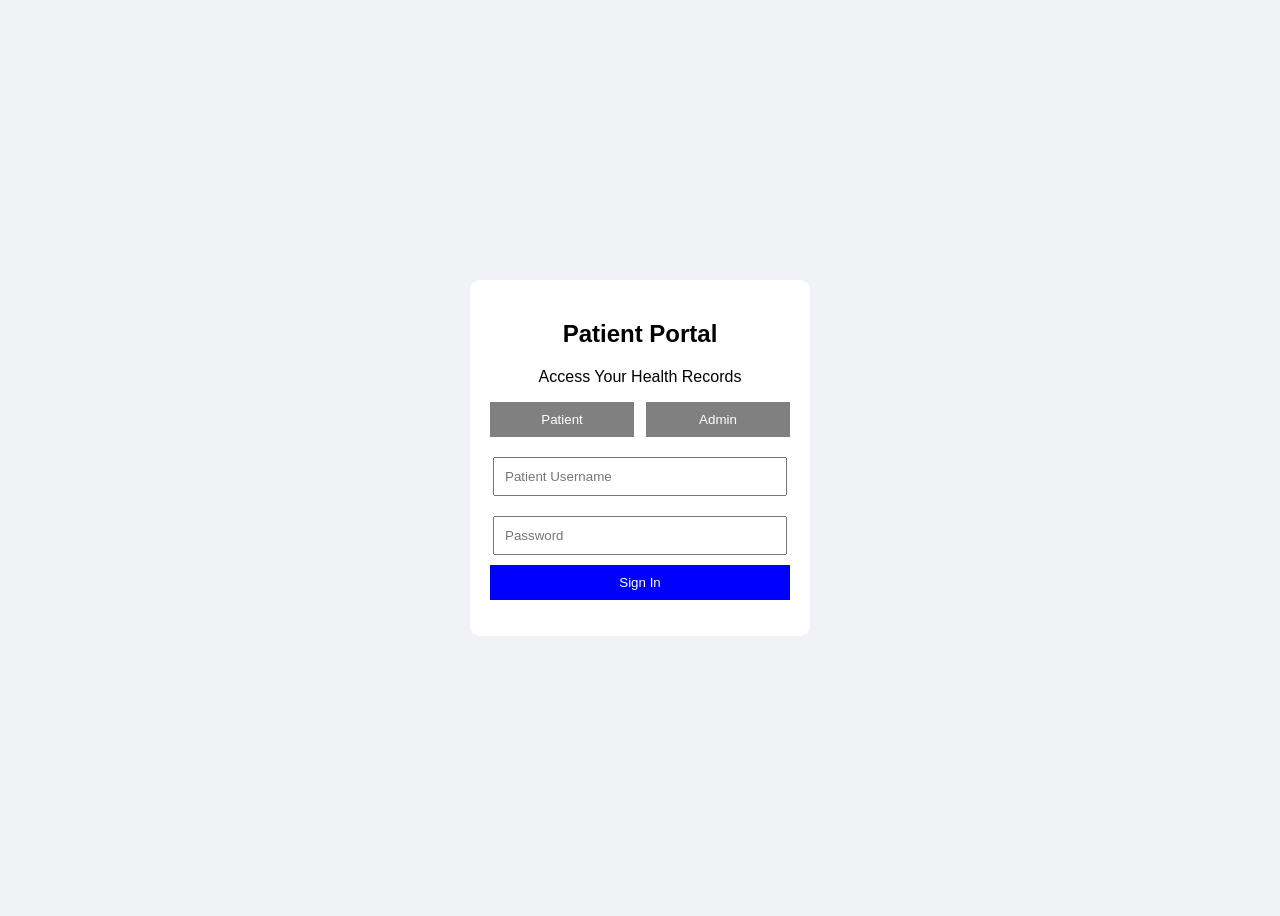
<file: healthcare-qa-project/login-page-project/index.html>
<!DOCTYPE html>
<html>
<head>
    <title>Healthcare Portal Login</title>
    <link rel="stylesheet" href="style.css">
</head>
<body>

<div class="login-container">

    <h2 id="portal-title">Patient Portal</h2>
    <p id="portal-subtitle">Access Your Health Records</p>

    <!-- Toggle Buttons -->
    <div class="toggle-buttons">
        <button onclick="switchRole('patient')">Patient</button>
        <button onclick="switchRole('admin')">Admin</button>
    </div>

    <!-- Username & Password -->
    <input type="text" id="username" placeholder="Patient Username">
    <input type="password" id="password" placeholder="Password">

    <button onclick="login()">Sign In</button>

    <p id="error-msg"></p>

</div>

<script src="script.js"></script>
</body>
</html>
</file>
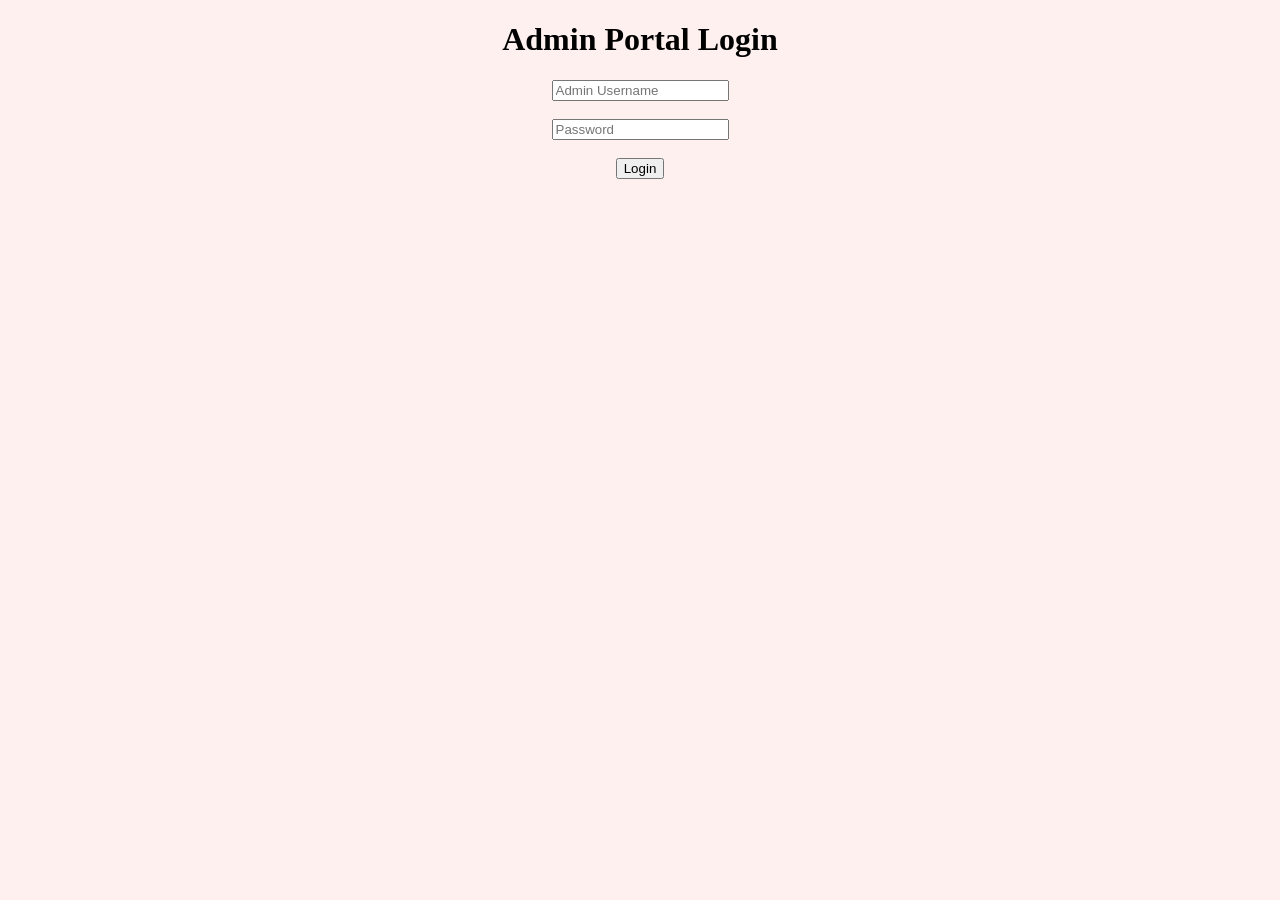
<file: healthcare-qa-project/login-page-project/admin.html>
<!DOCTYPE html>
<html>
<head>
    <title>Admin Portal</title>
</head>
<body style="background-color: #fff0f0; text-align:center;">

<h1>Admin Portal Login</h1>

<form>
    <input type="text" placeholder="Admin Username"><br><br>
    <input type="password" placeholder="Password"><br><br>
    <button type="submit">Login</button>
</form>

</body>
</html>
</file>
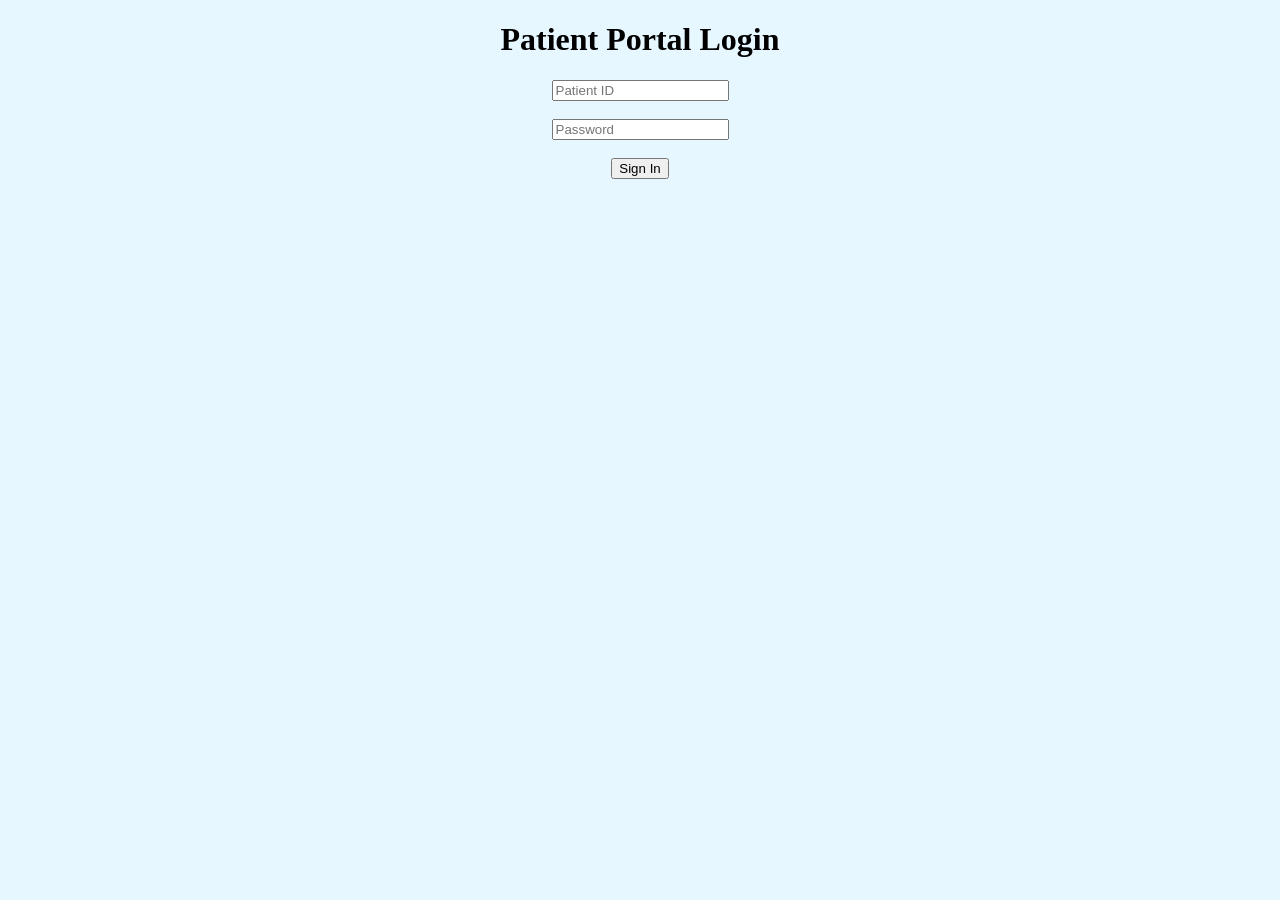
<file: healthcare-qa-project/login-page-project/patient.html>
<!DOCTYPE html>
<html>
<head>
    <title>Patient Portal</title>
</head>
<body style="background-color: #e6f7ff; text-align:center;">

<h1>Patient Portal Login</h1>

<form>
    <input type="text" placeholder="Patient ID"><br><br>
    <input type="password" placeholder="Password"><br><br>
    <button type="submit">Sign In</button>
</form>

</body>
</html>
</file>
<file: healthcare-qa-project/login-page-project/style.css>
body {
    font-family: Arial;
    background-color: #f0f2f5;
    display: flex;
    justify-content: center;
    align-items: center;
    height: 100vh;
}

.login-container {
    background: white;
    padding: 20px;
    border-radius: 10px;
    width: 300px;
    text-align: center;
}

input {
    width: 90%;
    padding: 10px;
    margin: 10px 0;
}

button {
    padding: 10px;
    width: 100%;
    background-color: blue;
    color: white;
    border: none;
}

#error-msg {
    color: red;
}
.toggle-buttons {
    display: flex;
    justify-content: space-between;
    margin-bottom: 10px;
}

.toggle-buttons button {
    width: 48%;
    background-color: gray;
}

.toggle-buttons button:hover {
    background-color: darkgray;
}
</file>
